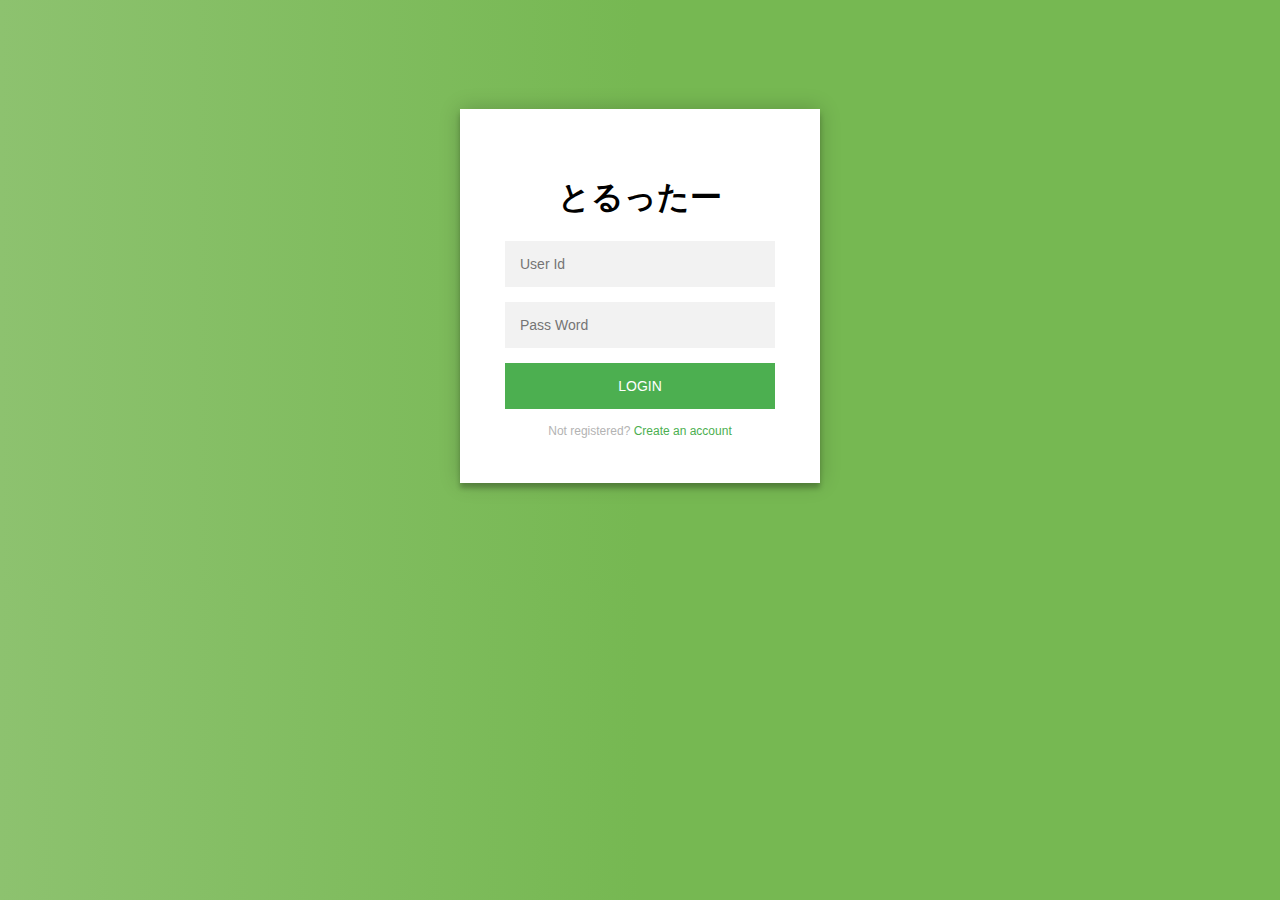
<file: Test/memo.html>
<!DOCTYPE html>
<html lang="ja">
	<head>
		<meta charset="UTF-8" />
		<meta http-equiv="X-UA-Compatible" content="IE=edge" />
		<meta name="viewport" content="width=device-width, initial-scale=1.0" />
		<title>Document</title>
		<script src="https://code.jquery.com/jquery-3.5.1.min.js"></script>
	</head>
	<body>
		<style>
			.login-page {
				width: 360px;
				padding: 8% 0 0;
				margin: auto;
			}
			.form {
				position: relative;
				z-index: 1;
				background: #ffffff;
				max-width: 360px;
				margin: 0 auto 100px;
				padding: 45px;
				text-align: center;
				box-shadow: 0 0 20px 0 rgba(0, 0, 0, 0.2),
					0 5px 5px 0 rgba(0, 0, 0, 0.24);
			}
			.form input {
				font-family: "Roboto", sans-serif;
				outline: 0;
				background: #f2f2f2;
				width: 100%;
				border: 0;
				margin: 0 0 15px;
				padding: 15px;
				box-sizing: border-box;
				font-size: 14px;
			}
			.form button {
				font-family: "Roboto", sans-serif;
				text-transform: uppercase;
				outline: 0;
				background: #4caf50;
				width: 100%;
				border: 0;
				padding: 15px;
				color: #ffffff;
				font-size: 14px;
				-webkit-transition: all 0.3 ease;
				transition: all 0.3 ease;
				cursor: pointer;
			}
			.form button:hover,
			.form button:active,
			.form button:focus {
				background: #43a047;
			}
			.form .message {
				margin: 15px 0 0;
				color: #b3b3b3;
				font-size: 12px;
			}
			.form .message a {
				color: #4caf50;
				text-decoration: none;
			}
			.form .register-form {
				display: none;
			}
			.container {
				position: relative;
				z-index: 1;
				max-width: 300px;
				margin: 0 auto;
			}
			.container:before,
			.container:after {
				content: "";
				display: block;
				clear: both;
			}
			.container .info {
				margin: 50px auto;
				text-align: center;
			}
			.container .info h1 {
				margin: 0 0 15px;
				padding: 0;
				font-size: 36px;
				font-weight: 300;
				color: #1a1a1a;
			}
			.container .info span {
				color: #4d4d4d;
				font-size: 12px;
			}
			.container .info span a {
				color: #000000;
				text-decoration: none;
			}
			.container .info span .fa {
				color: #ef3b3a;
			}
			body {
				background: #76b852; /* fallback for old browsers */
				background: rgb(141, 194, 111);
				background: linear-gradient(
					90deg,
					rgba(141, 194, 111, 1) 0%,
					rgba(118, 184, 82, 1) 50%
				);
				font-family: "Roboto", sans-serif;
				-webkit-font-smoothing: antialiased;
				-moz-osx-font-smoothing: grayscale;
			}
		</style>
		
		<div class="login-page">
			<div class="form">
				<form class="register-form" action="../register_server.php" method="POST">
					<input type="text" placeholder="User Id" name="register_id"/>
					<input type="password" placeholder="Pass Word" name="register_password"/>
					<input type="text" placeholder="User Name" name="register_user_name"/>
					<button>create</button>
					<p class="message">Already registered? <a href="#">Sign In</a></p>
				</form>

				<form class="login-form" action="../login_server.php" method="POST">
					<h1>とるったー</h1>
					<input type="text" placeholder="User Id" name="login_id"/>
					<input type="password" placeholder="Pass Word" name="login_password"/>
					<button>login</button>
					<p class="message">
						Not registered? <a href="#">Create an account</a>
					</p>
				</form>
			</div>
		</div>
		<script>
			$(".message a").click(function () {
				$("form").animate({ height: "toggle", opacity: "toggle" }, "slow");
			});
		</script>
	</body>
</html>
</file>
